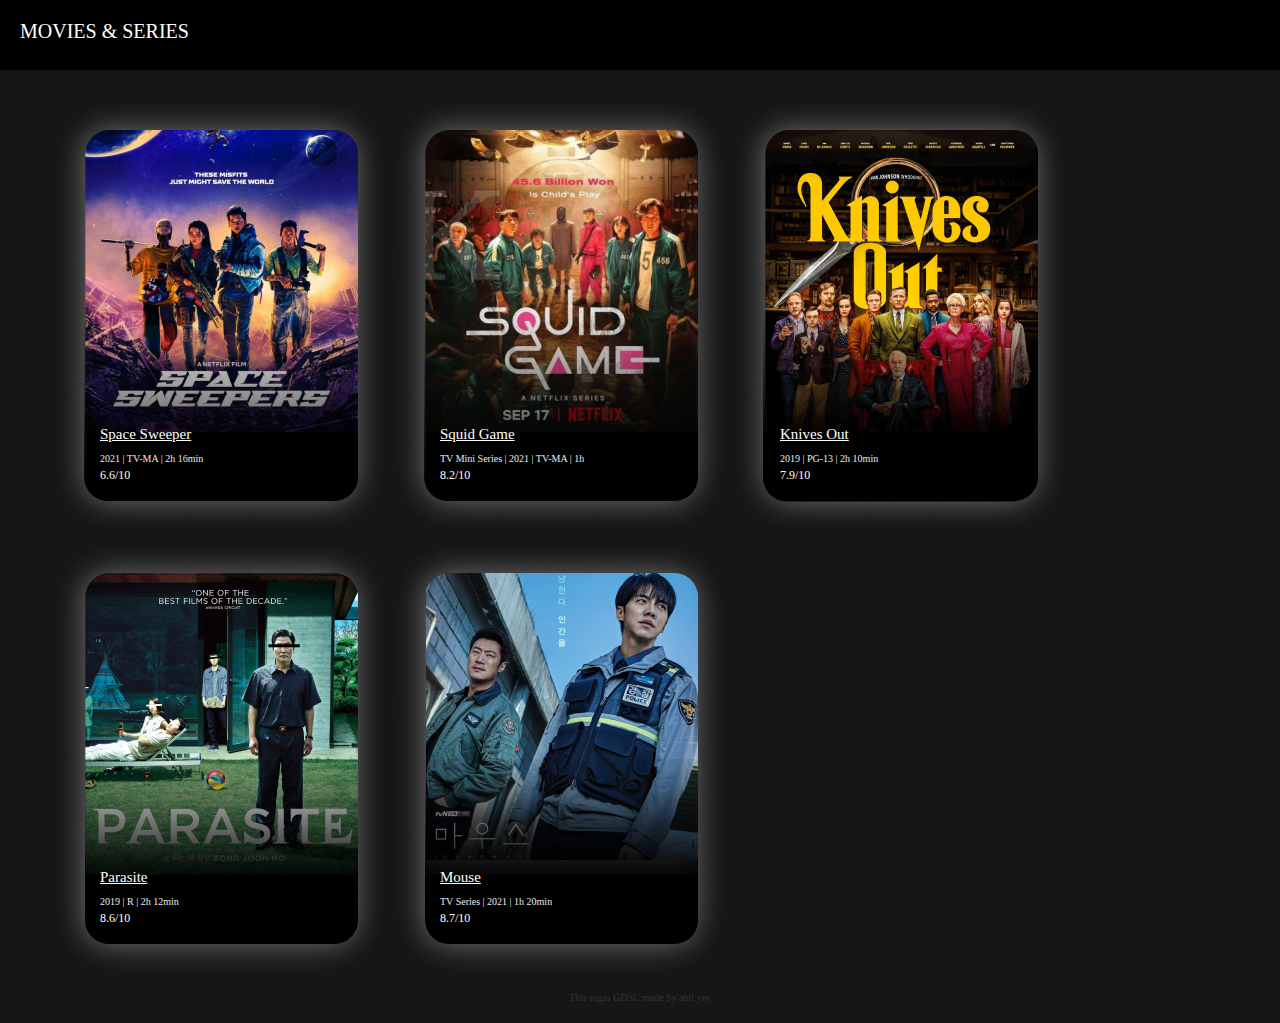
<file: index.html>
<!DOCTYPE html>
<html lang="en">
<head>
    <meta charset="UTF-8">
    <meta http-equiv="X-UA-Compatible" content="IE=edge">
    <meta name="viewport" content="width=device-width, initial-scale=1.0">
    <title>MOVIES & SERIES</title>
    <link rel="stylesheet" href="stylesheet.css">
</head>
<body>
    <header>
        <div class="header-logo">
            MOVIES & SERIES
        </div> 
    </header>
    <ul>
        <li class = "SS">
            <img class = "img" src="./Group 1SS.png" alt="Space Sweepers">
            <a class="title" href="https://putinabilla.github.io/SpaceSweepers/">Space Sweeper</a>
            <p class="prop">2021 | TV-MA | 2h 16min</p>
            <p class="rate">6.6/10</p>
        </li>
        <li>
            <img class = "img" src="./Group 2SG.png" alt="Squid Game">
            <a class="title" href="https://putinabilla.github.io/SquidGame/">Squid Game</a>
            <p class="prop">TV Mini Series | 2021 | TV-MA | 1h</p>
            <p class="rate">8.2/10</p>
        </li>
        <li>
            <img class = "img" src="./Group 2KO.png" alt="Knives Out">
            <a class="title" href="https://putinabilla.github.io/KnivesOut/">Knives Out</a>
            <p class="prop">2019 | PG-13 | 2h 10min</p>
            <p class="rate">7.9/10</p>
        </li>
        <li>
            <img class = "img" src="./Group 2P.png" alt="Knives Out">
            <a class="title" href="https://putinabilla.github.io/Parasite/">Parasite</a>
            <p class="prop">2019 | R | 2h 12min</p>
            <p class="rate">8.6/10</p>
        </li>
        <li class="lastli">
            <img class = "img" src="./Group 2M.png" alt="Knives Out">
            <a class="title" href="https://putinabilla.github.io/Mouse/">Mouse</a>
            <p class="prop">TV Series | 2021 | 1h 20min</p>
            <p class="rate">8.7/10</p>
        </li>
        </ul>
    <footer>
        This tugas GDSC made by abil yey
    </footer>
</body>
</html>
<script>
    
</script>
</file>
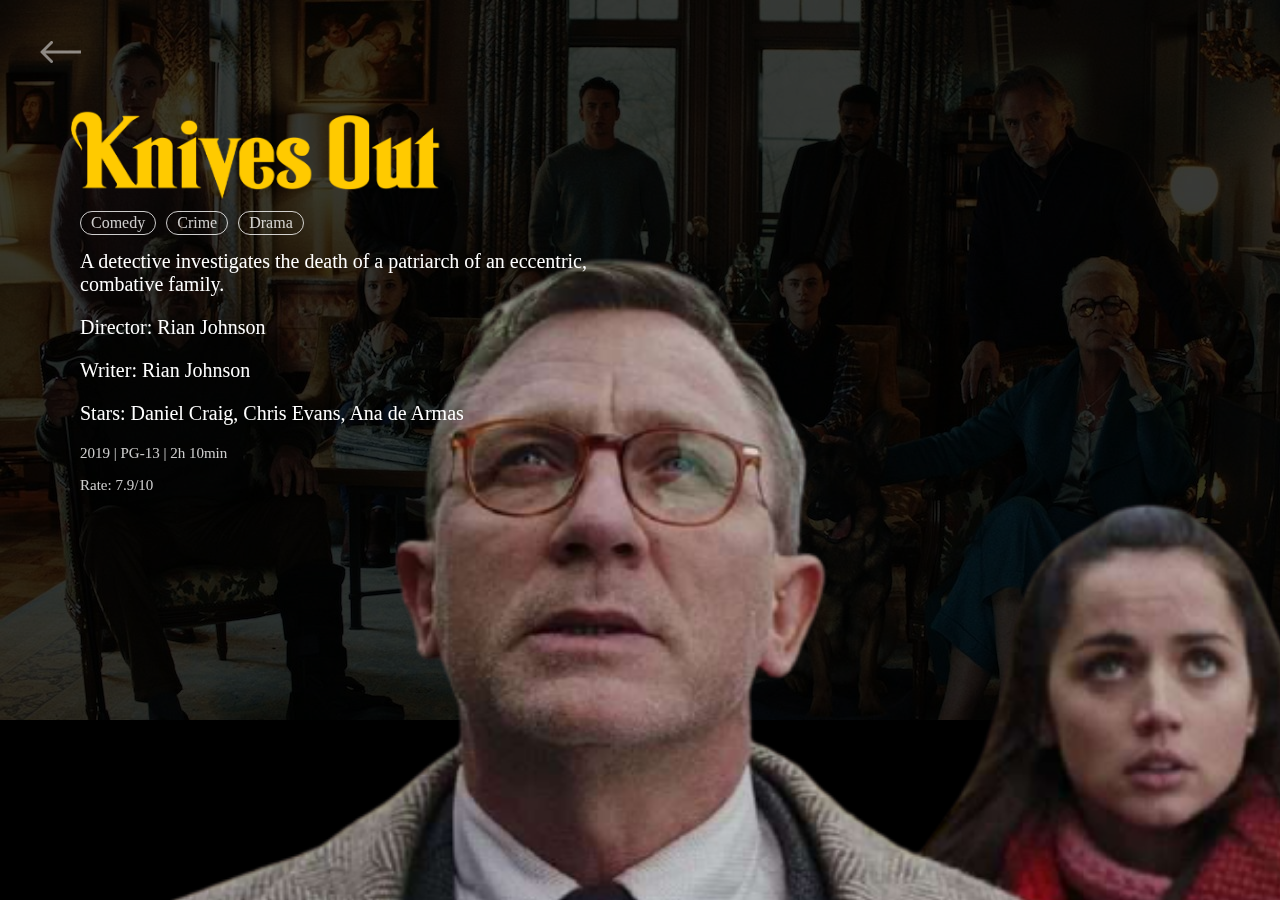
<file: KnivesOut/index.html>
<!DOCTYPE html>
<html lang="en">
<head>
    <meta charset="UTF-8">
    <meta http-equiv="X-UA-Compatible" content="IE=edge">
    <meta name="viewport" content="width=device-width, initial-scale=1.0">
    <title>Knives Out</title>
    <link rel="stylesheet" href="stylesheet_KO.css">
</head>
<body>
    <img class="bg" src="./KO_bg.jpg" alt="">
    <img class="person" src="./KO_person.png" alt="">
    <img class="logo" src="./image 15KO_logo.png" alt="">
    <ul class="genre">
        <li class="li">Comedy</li>
        <li class="li">Crime</li>
        <li class="li">Drama</li>
    </ul>
    <p class="desc">A detective investigates the death of a patriarch of an eccentric, combative family.</p>
    <p class="desc">Director: Rian Johnson</p>
    <p class="desc">Writer: Rian Johnson</p>
    <p class="desc">Stars: Daniel Craig, Chris Evans, Ana de Armas</p>
    <p class="details">2019 | PG-13 | 2h 10min</p>
    <p class="details">Rate: 7.9/10</p>
    <a class="back" href="https://putinabilla.github.io/"><img src="./Arrow 1arrow.png" alt=""></a>
</body>
</html>
</file>
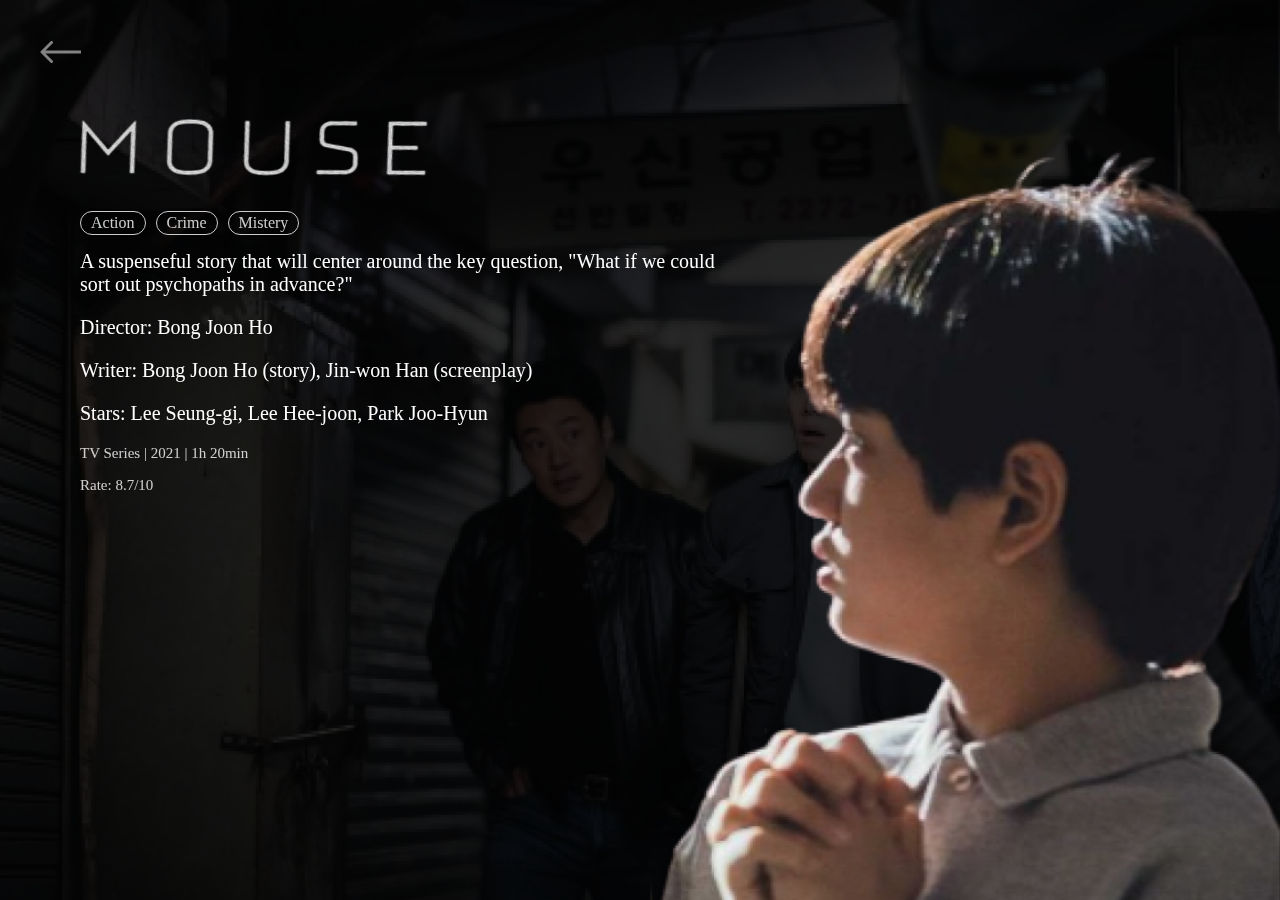
<file: Mouse/index.html>
<!DOCTYPE html>
<html lang="en">
<head>
    <meta charset="UTF-8">
    <meta http-equiv="X-UA-Compatible" content="IE=edge">
    <meta name="viewport" content="width=device-width, initial-scale=1.0">
    <title>Mouse</title>
    <link rel="stylesheet" href="stylesheet_M.css">
</head>
<body>
    <img class="bg" src="./M_bg.png" alt="">
    <img class="person" src="./image 12 (1).png" alt="">
    <img class="logo" src="./image 17 (1).png" alt="">
    <ul class="genre">
        <li class="li">Action</li>
        <li class="li">Crime</li>
        <li class="li">Mistery</li>
    </ul>
    <p class="desc">A suspenseful story that will center around the key question, "What if we could sort out psychopaths in advance?"</p>
    <p class="desc">Director: Bong Joon Ho</p>
    <p class="desc">Writer: Bong Joon Ho (story), Jin-won Han (screenplay)</p>
    <p class="desc">Stars: Lee Seung-gi, Lee Hee-joon, Park Joo-Hyun</p>
    <p class="details">TV Series | 2021 | 1h 20min</p>
    <p class="details">Rate: 8.7/10</p>
    <a class="back" href="https://putinabilla.github.io/"><img src="./Arrow 1arrow.png" alt=""></a>
</body>
</html>
</file>
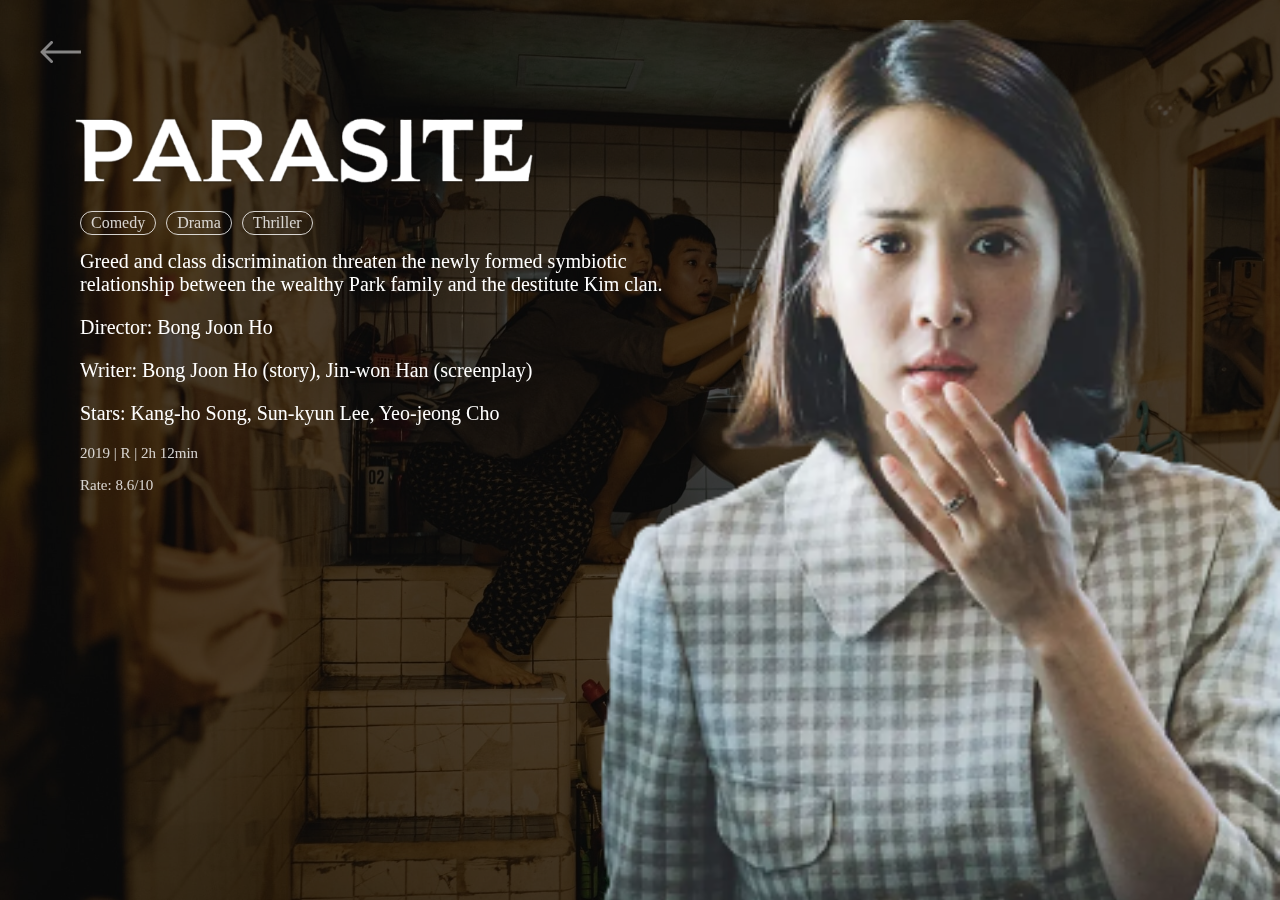
<file: Parasite/index.html>
<!DOCTYPE html>
<html lang="en">
<head>
    <meta charset="UTF-8">
    <meta http-equiv="X-UA-Compatible" content="IE=edge">
    <meta name="viewport" content="width=device-width, initial-scale=1.0">
    <title>Parasite</title>
    <link rel="stylesheet" href="stylesheet_P.css">
</head>
<body>
    <img class="bg" src="./fjPhDdmJJNK68cx19X0QQuNuHNY.jpeg" alt="">
    <img class="person" src="./image-removebg-preview (3).png" alt="">
    <img class="logo" src="./image 10logo_P.png" alt="">
    <ul class="genre">
        <li class="li">Comedy</li>
        <li class="li">Drama</li>
        <li class="li">Thriller</li>
    </ul>
    <p class="desc">Greed and class discrimination threaten the newly formed symbiotic relationship between the wealthy Park family and the destitute Kim clan.</p>
    <p class="desc">Director: Bong Joon Ho</p>
    <p class="desc">Writer: Bong Joon Ho (story), Jin-won Han (screenplay)</p>
    <p class="desc">Stars: Kang-ho Song, Sun-kyun Lee, Yeo-jeong Cho</p>
    <p class="details">2019 | R | 2h 12min</p>
    <p class="details">Rate: 8.6/10</p>
    <a class="back" href="https://putinabilla.github.io/"><img src="./Arrow 1arrow.png" alt=""></a>
</body>
</html>
</file>
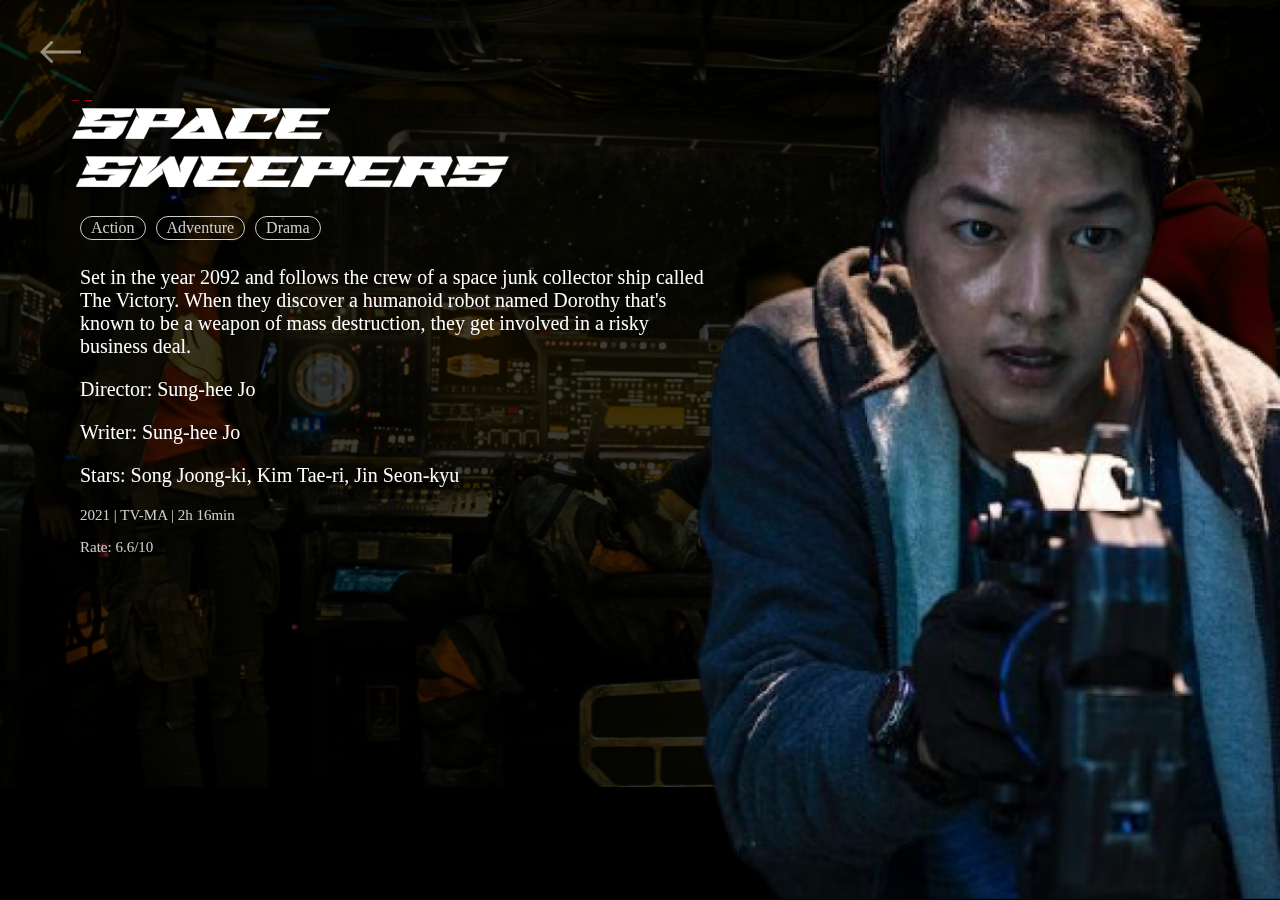
<file: SpaceSweepers/index.html>
<!DOCTYPE html>
<html lang="en">
<head>
    <meta charset="UTF-8">
    <meta http-equiv="X-UA-Compatible" content="IE=edge">
    <meta name="viewport" content="width=device-width, initial-scale=1.0">
    <title>Space Sweepers</title>
    <link rel="stylesheet" href="stylesheet_SS.css">
</head>
<body>
    <img class="bg" src="./image 5SS_bg.png" alt="">
    <img class="person" src="./image 6SS_person.png" alt="">
    <img class="logo" src="./Component 1SS_logo.png" alt="">
    <ul class="genre">
        <li>Action</li>
        <li>Adventure</li>
        <li>Drama</li>
    </ul>
    <p class="desc">Set in the year 2092 and follows the crew of a space junk collector ship called The Victory. When they discover a humanoid robot named Dorothy that's known to be a weapon of mass destruction, they get involved in a risky business deal.</p>
    <p class="desc">Director: Sung-hee Jo</p>
    <p class="desc">Writer: Sung-hee Jo</p>
    <p class="desc">Stars: Song Joong-ki, Kim Tae-ri, Jin Seon-kyu</p>
    <p class="details">2021 | TV-MA | 2h 16min</p>
    <p class="details">Rate: 6.6/10</p>
    <a class="back" href="https://putinabilla.github.io/"><img src="./Arrow 1arrow.png" alt=""></a>
</body>
</html>
</file>
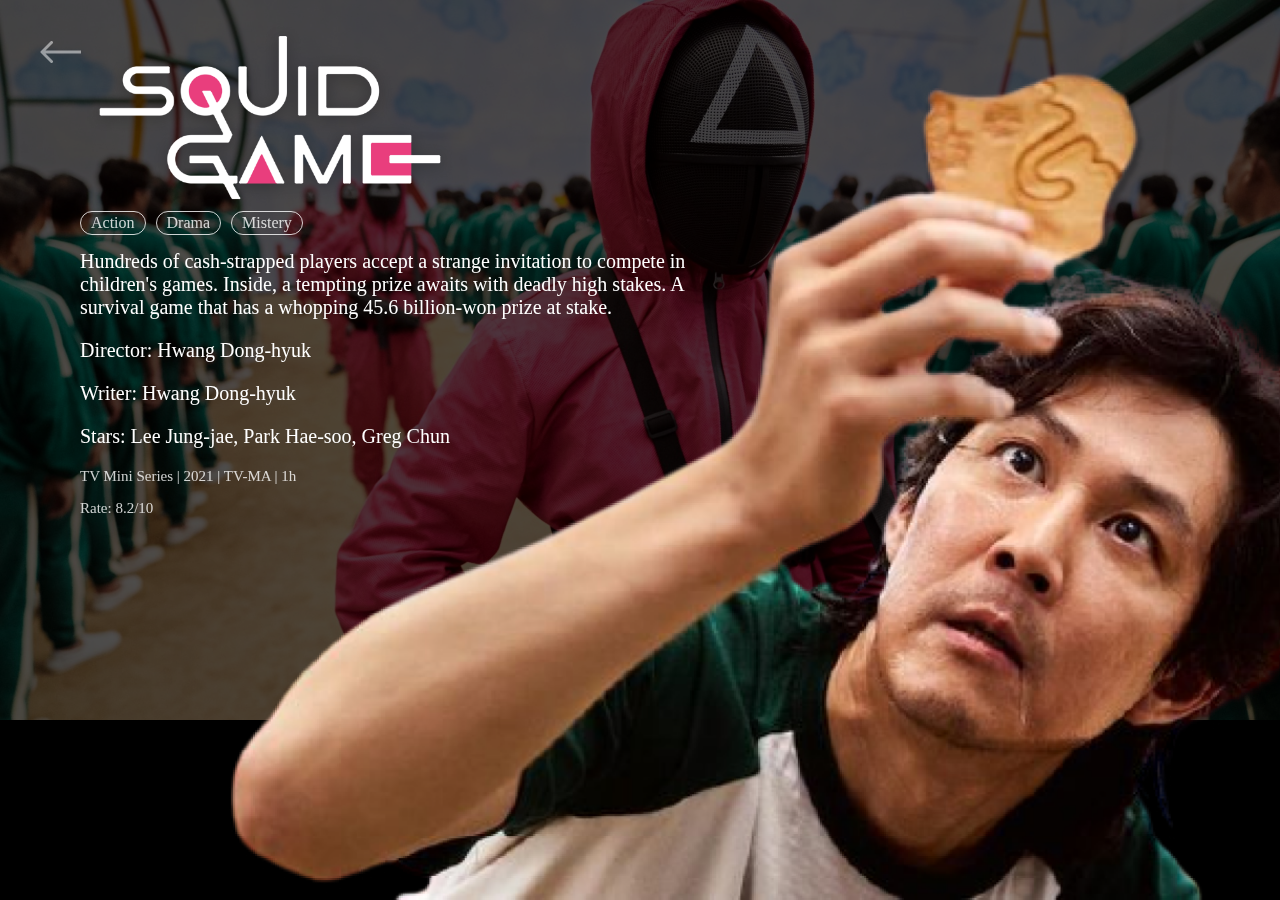
<file: SquidGame/index.html>
<!DOCTYPE html>
<html lang="en">
<head>
    <meta charset="UTF-8">
    <meta http-equiv="X-UA-Compatible" content="IE=edge">
    <meta name="viewport" content="width=device-width, initial-scale=1.0">
    <title>Squid Game</title>
    <link rel="stylesheet" href="stylesheet_SG.css">
</head>
<body>
    <img class="bg" src="./kdduRpoVRkGG3npmg4ZLyB.jpeg" alt="">
    <img class="person" src="./image 2SG_person.png" alt="">
    <img class="logo" src="./image 3SG_logo.png" alt="">
    <ul class="genre">
        <li>Action</li>
        <li>Drama</li>
        <li>Mistery</li>
    </ul>
    <p class="desc">Hundreds of cash-strapped players accept a strange invitation to compete in children's games. Inside, a tempting prize awaits with deadly high stakes. A survival game that has a whopping 45.6 billion-won prize at stake.</p>
    <p class="desc">Director: Hwang Dong-hyuk</p>
    <p class="desc">Writer: Hwang Dong-hyuk</p>
    <p class="desc">Stars: Lee Jung-jae, Park Hae-soo, Greg Chun</p>
    <p class="details">TV Mini Series | 2021 | TV-MA | 1h</p>
    <p class="details">Rate: 8.2/10</p>
    <a class="back" href="https://putinabilla.github.io/"><img src="./Arrow 1arrow.png" alt=""></a>
</body>
</html>
</file>
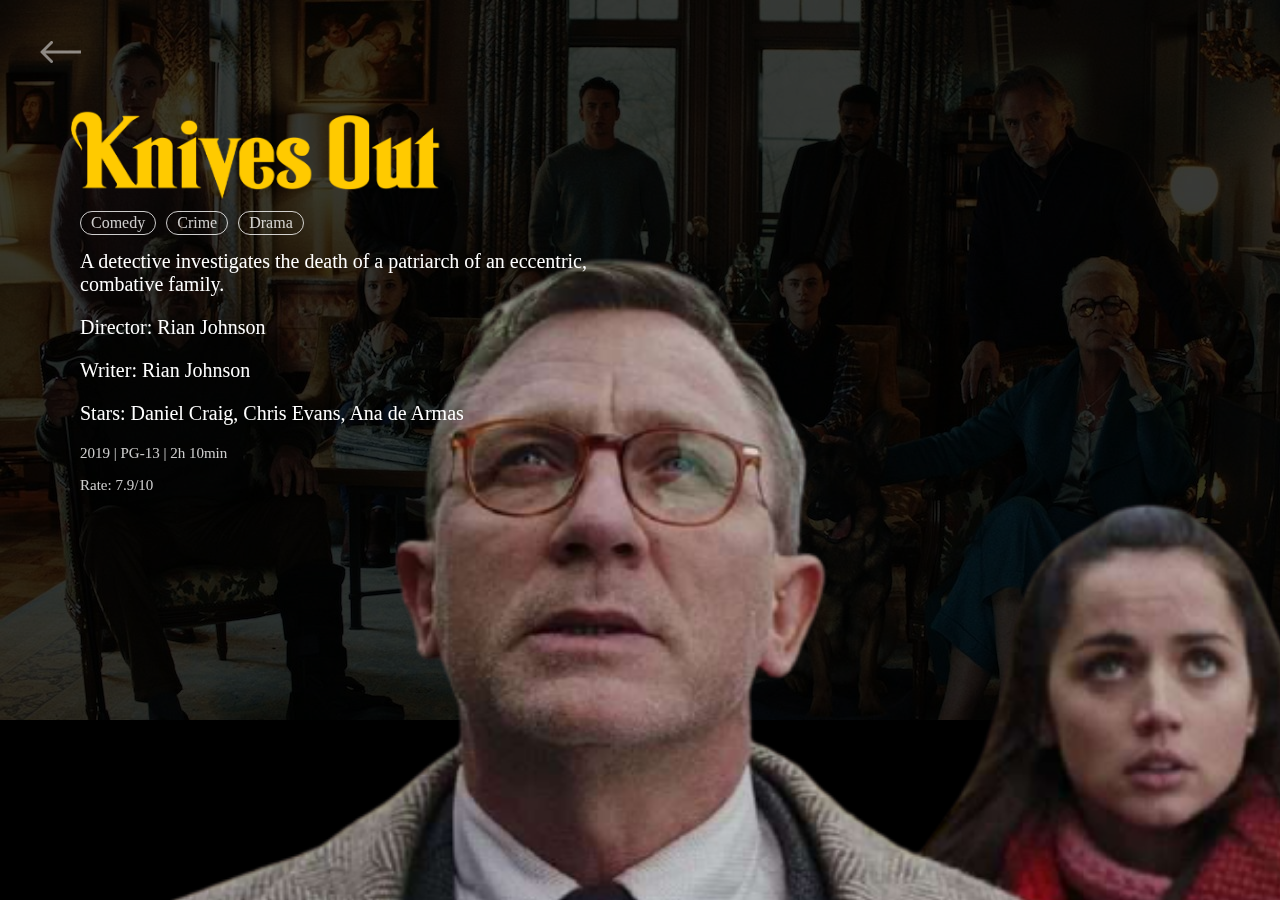
<file: KnivesOut/Knives Out.html>
<!DOCTYPE html>
<html lang="en">
<head>
    <meta charset="UTF-8">
    <meta http-equiv="X-UA-Compatible" content="IE=edge">
    <meta name="viewport" content="width=device-width, initial-scale=1.0">
    <title>Knives Out</title>
    <link rel="stylesheet" href="stylesheet_KO.css">
</head>
<body>
    <img class="bg" src="./KO_bg.jpg" alt="">
    <img class="person" src="./KO_person.png" alt="">
    <img class="logo" src="./image 15KO_logo.png" alt="">
    <ul class="genre">
        <li class="li">Comedy</li>
        <li class="li">Crime</li>
        <li class="li">Drama</li>
    </ul>
    <p class="desc">A detective investigates the death of a patriarch of an eccentric, combative family.</p>
    <p class="desc">Director: Rian Johnson</p>
    <p class="desc">Writer: Rian Johnson</p>
    <p class="desc">Stars: Daniel Craig, Chris Evans, Ana de Armas</p>
    <p class="details">2019 | PG-13 | 2h 10min</p>
    <p class="details">Rate: 7.9/10</p>
    <a class="back" href="file:///Users/putinabillaaidira/gdsc/GDSC_web.html"><img src="./Arrow 1arrow.png" alt=""></a>
</body>
</html>
</file>
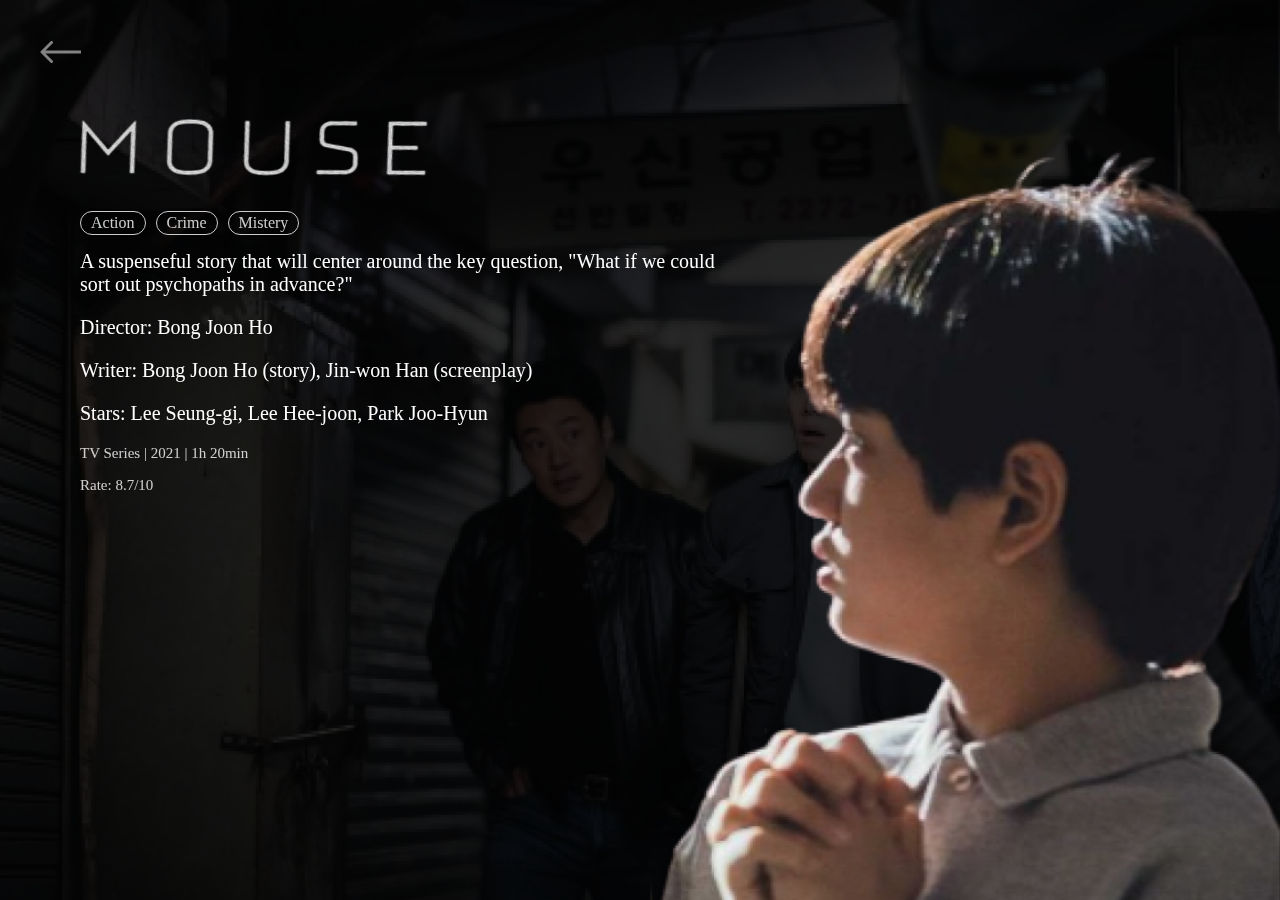
<file: Mouse/Mouse.html>
<!DOCTYPE html>
<html lang="en">
<head>
    <meta charset="UTF-8">
    <meta http-equiv="X-UA-Compatible" content="IE=edge">
    <meta name="viewport" content="width=device-width, initial-scale=1.0">
    <title>Mouse</title>
    <link rel="stylesheet" href="stylesheet_M.css">
</head>
<body>
    <img class="bg" src="./M_bg.png" alt="">
    <img class="person" src="./image 12 (1).png" alt="">
    <img class="logo" src="./image 17 (1).png" alt="">
    <ul class="genre">
        <li class="li">Action</li>
        <li class="li">Crime</li>
        <li class="li">Mistery</li>
    </ul>
    <p class="desc">A suspenseful story that will center around the key question, "What if we could sort out psychopaths in advance?"</p>
    <p class="desc">Director: Bong Joon Ho</p>
    <p class="desc">Writer: Bong Joon Ho (story), Jin-won Han (screenplay)</p>
    <p class="desc">Stars: Lee Seung-gi, Lee Hee-joon, Park Joo-Hyun</p>
    <p class="details">TV Series | 2021 | 1h 20min</p>
    <p class="details">Rate: 8.7/10</p>
    <a class="back" href="file:///Users/putinabillaaidira/gdsc/GDSC_web.html"><img src="./Arrow 1arrow.png" alt=""></a>
</body>
</html>
</file>
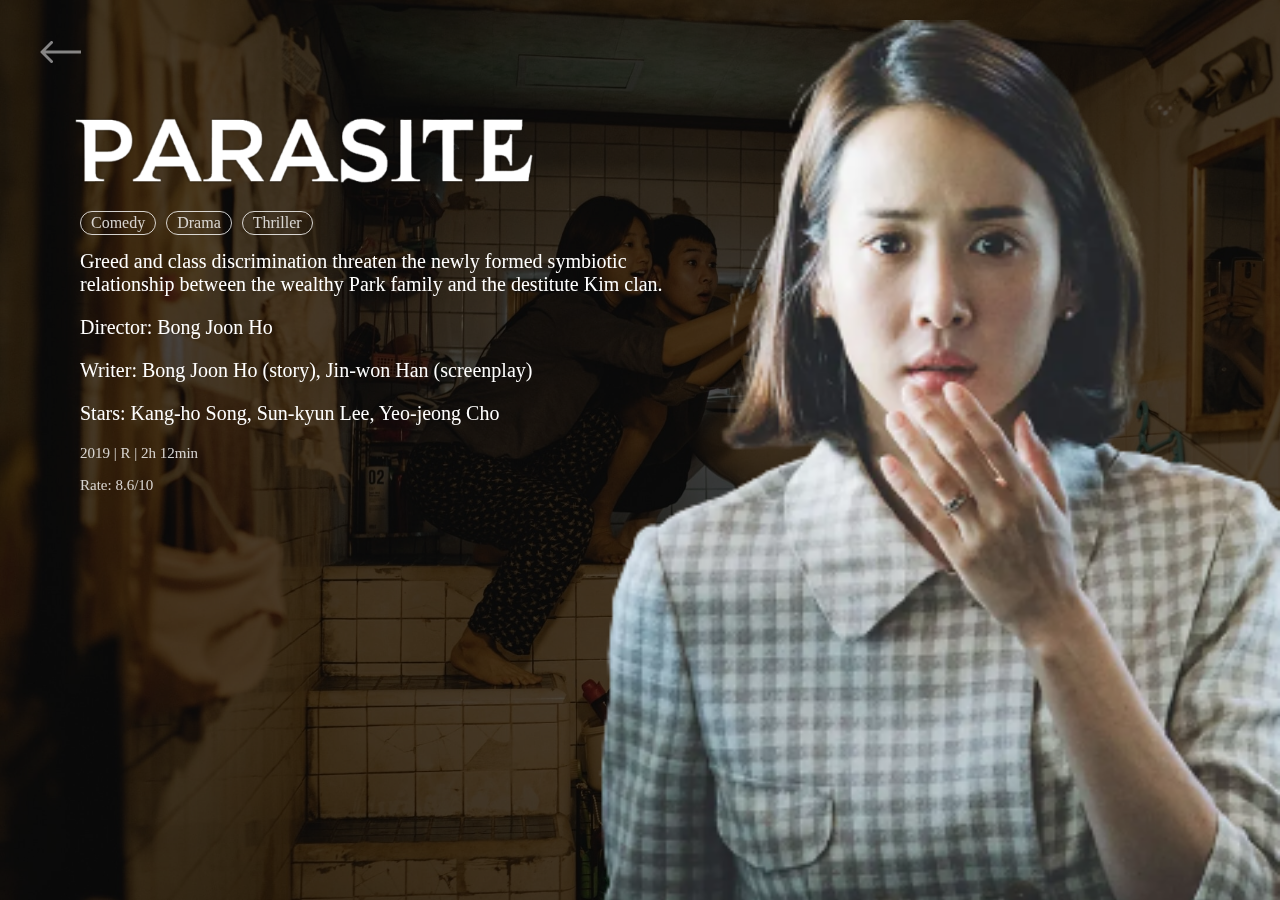
<file: Parasite/Parasite.html>
<!DOCTYPE html>
<html lang="en">
<head>
    <meta charset="UTF-8">
    <meta http-equiv="X-UA-Compatible" content="IE=edge">
    <meta name="viewport" content="width=device-width, initial-scale=1.0">
    <title>Parasite</title>
    <link rel="stylesheet" href="stylesheet_P.css">
</head>
<body>
    <img class="bg" src="./fjPhDdmJJNK68cx19X0QQuNuHNY.jpeg" alt="">
    <img class="person" src="./image-removebg-preview (3).png" alt="">
    <img class="logo" src="./image 10logo_P.png" alt="">
    <ul class="genre">
        <li class="li">Comedy</li>
        <li class="li">Drama</li>
        <li class="li">Thriller</li>
    </ul>
    <p class="desc">Greed and class discrimination threaten the newly formed symbiotic relationship between the wealthy Park family and the destitute Kim clan.</p>
    <p class="desc">Director: Bong Joon Ho</p>
    <p class="desc">Writer: Bong Joon Ho (story), Jin-won Han (screenplay)</p>
    <p class="desc">Stars: Kang-ho Song, Sun-kyun Lee, Yeo-jeong Cho</p>
    <p class="details">2019 | R | 2h 12min</p>
    <p class="details">Rate: 8.6/10</p>
    <a class="back" href="file:///Users/putinabillaaidira/gdsc/GDSC_web.html"><img src="./Arrow 1arrow.png" alt=""></a>
</body>
</html>
</file>
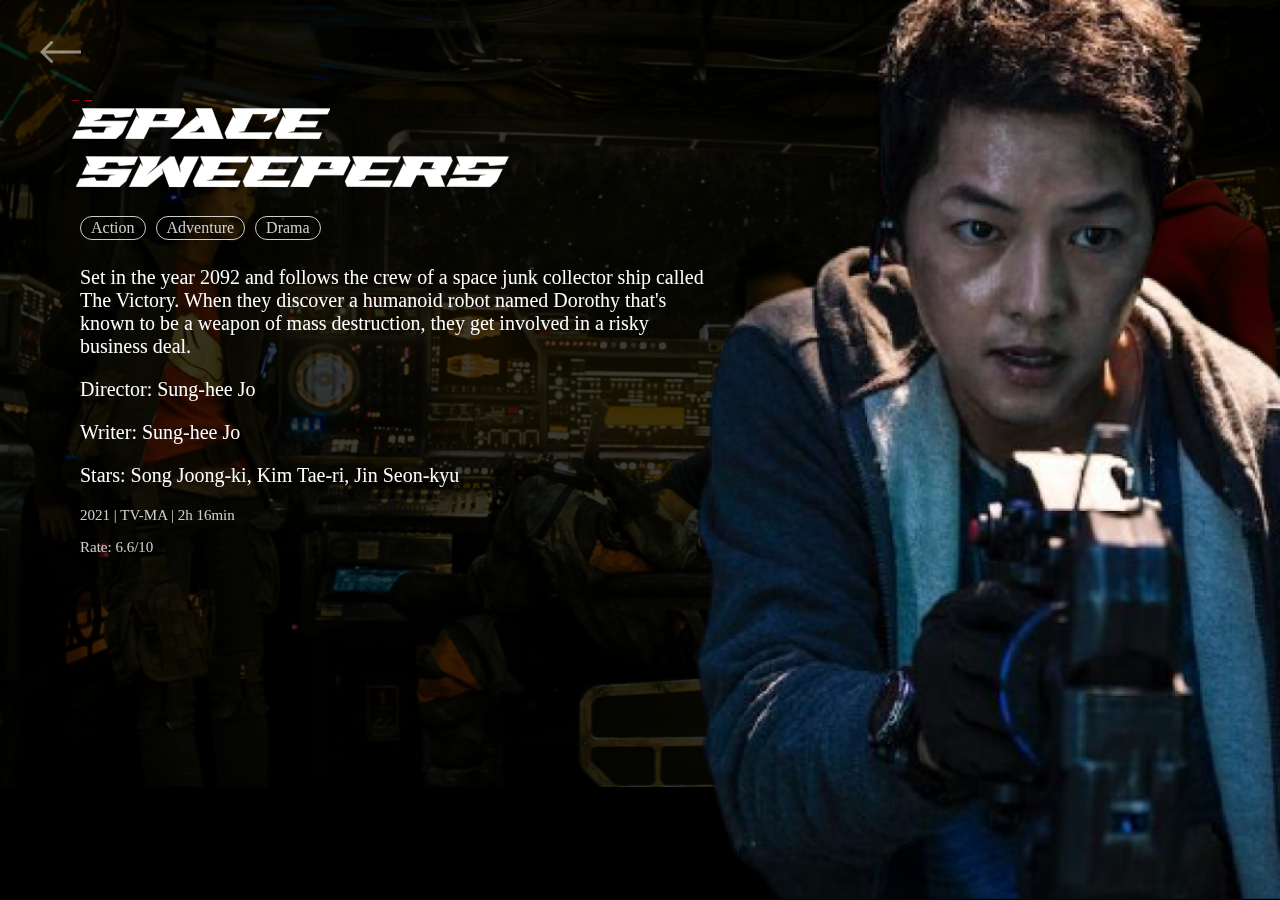
<file: SpaceSweepers/SpaceSweepers.html>
<!DOCTYPE html>
<html lang="en">
<head>
    <meta charset="UTF-8">
    <meta http-equiv="X-UA-Compatible" content="IE=edge">
    <meta name="viewport" content="width=device-width, initial-scale=1.0">
    <title>Space Sweepers</title>
    <link rel="stylesheet" href="stylesheet_SS.css">
</head>
<body>
    <img class="bg" src="./image 5SS_bg.png" alt="">
    <img class="person" src="./image 6SS_person.png" alt="">
    <img class="logo" src="./Component 1SS_logo.png" alt="">
    <ul class="genre">
        <li>Action</li>
        <li>Adventure</li>
        <li>Drama</li>
    </ul>
    <p class="desc">Set in the year 2092 and follows the crew of a space junk collector ship called The Victory. When they discover a humanoid robot named Dorothy that's known to be a weapon of mass destruction, they get involved in a risky business deal.</p>
    <p class="desc">Director: Sung-hee Jo</p>
    <p class="desc">Writer: Sung-hee Jo</p>
    <p class="desc">Stars: Song Joong-ki, Kim Tae-ri, Jin Seon-kyu</p>
    <p class="details">2021 | TV-MA | 2h 16min</p>
    <p class="details">Rate: 6.6/10</p>
    <a class="back" href="file:///Users/putinabillaaidira/gdsc/GDSC_web.html"><img src="./Arrow 1arrow.png" alt=""></a>
</body>
</html>
</file>
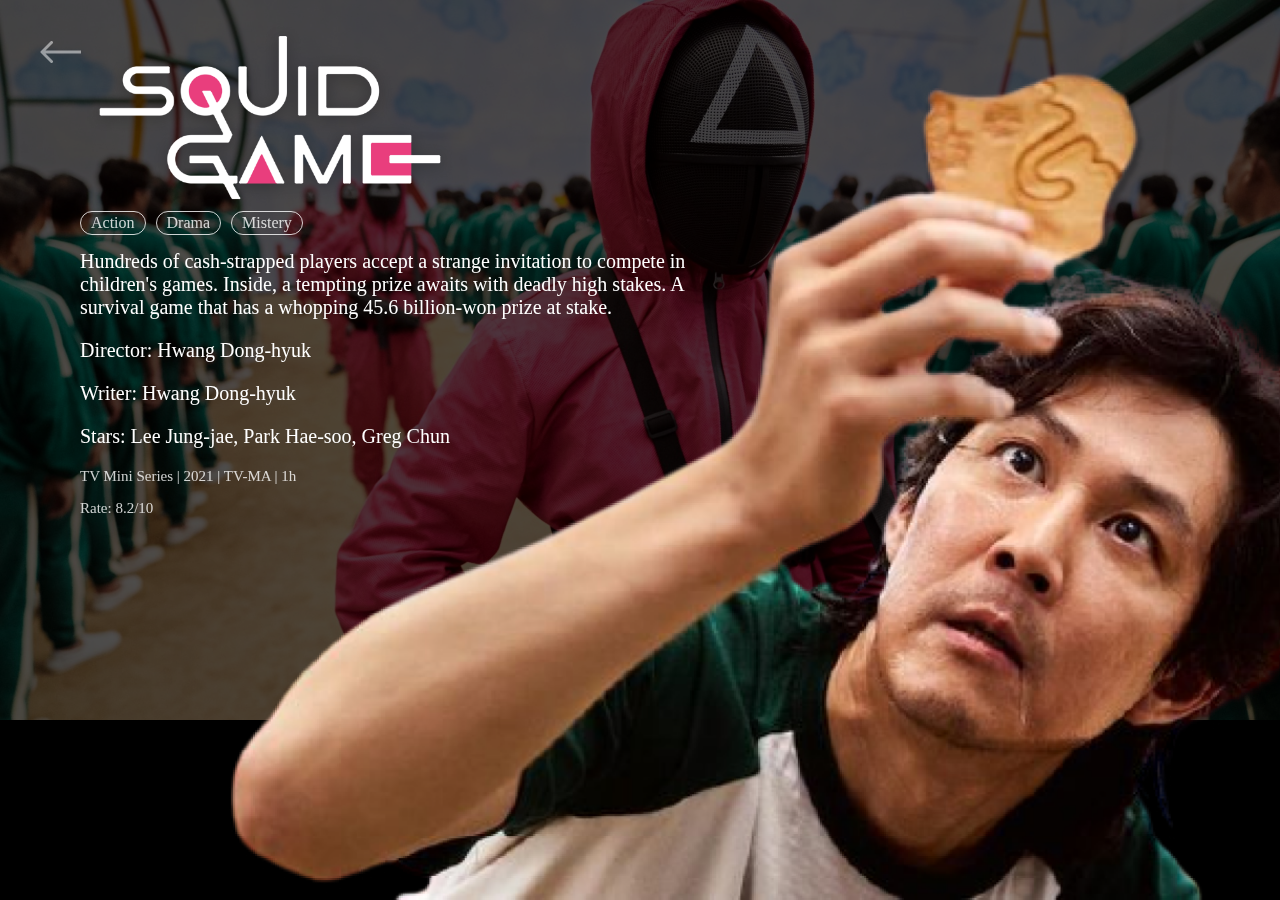
<file: SquidGame/SquidGame.html>
<!DOCTYPE html>
<html lang="en">
<head>
    <meta charset="UTF-8">
    <meta http-equiv="X-UA-Compatible" content="IE=edge">
    <meta name="viewport" content="width=device-width, initial-scale=1.0">
    <title>Squid Game</title>
    <link rel="stylesheet" href="stylesheet_SG.css">
</head>
<body>
    <img class="bg" src="./kdduRpoVRkGG3npmg4ZLyB.jpeg" alt="">
    <img class="person" src="./image 2SG_person.png" alt="">
    <img class="logo" src="./image 3SG_logo.png" alt="">
    <ul class="genre">
        <li>Action</li>
        <li>Drama</li>
        <li>Mistery</li>
    </ul>
    <p class="desc">Hundreds of cash-strapped players accept a strange invitation to compete in children's games. Inside, a tempting prize awaits with deadly high stakes. A survival game that has a whopping 45.6 billion-won prize at stake.</p>
    <p class="desc">Director: Hwang Dong-hyuk</p>
    <p class="desc">Writer: Hwang Dong-hyuk</p>
    <p class="desc">Stars: Lee Jung-jae, Park Hae-soo, Greg Chun</p>
    <p class="details">TV Mini Series | 2021 | TV-MA | 1h</p>
    <p class="details">Rate: 8.2/10</p>
    <a class="back" href="file:///Users/putinabillaaidira/gdsc/GDSC_web.html"><img src="./Arrow 1arrow.png" alt=""></a>
</body>
</html>
</file>
<file: stylesheet.css>
body{
    position: relative;
    width: fit-content;
    background-color: rgb(22, 22, 22);
    margin: 0px;
    padding: 0px;
    font-family: "Poppins";
}
header{
    position: fixed;
    z-index: 10;
    top: 0px;
    width: 100%;
    background-color: black;
    height: 70px;
}
.header-logo{
    font-size: 20px;
    color: rgb(255, 255, 255);
    padding: 20px;
}
ul{
    margin-right: 30px;
    margin-left: 10px;
    list-style: none;
}
li{
    float: left;
    position: relative;
    top: 80px;
    width:fit-content
}
.lastli{
    margin-bottom: 90px;
}
.title{
    position: absolute;
    top: 330px;
    left: 50px;
    color: rgb(255, 255, 255);
    font-size: 15px;
    width: max-content;
}
.title:hover{
    color: rgb(110, 110, 110);
}
.prop{
    position: absolute;
    top: 347px;
    left: 50px;
    color: rgb(236, 236, 236);
    font-size: 10px;   
    width: max-content;
}
.rate{
    position: absolute;
    top: 360px;
    left: 50px;
    color: rgb(255, 255, 255);
    font-size: 12px;
    width: max-content;
}
footer{
    clear: both;
    font-size: 10px;
    color: rgb(53, 53, 53);
    position: static;
text-align: center;
    margin-bottom: 20px;
    bottom: 0px;
}
</file>
<file: KnivesOut/stylesheet_KO.css>
body{
    position: absolute;
    margin: 0;
    padding: 0;
    background-color: black;
    font-family: "Poppins";
}
.bg{
    position: fixed;
    top: 0px;
    opacity: 0.3;
    background-color: black;
    width: 100%;
    background-clip: content-box;
}
.person{
    position: fixed;
    bottom: -150px; 
    right: -100px;
    height: 90%;
}
.logo{
    position: absolute;
    left: 70px;
    top: 100px;
    padding-right: 70px;
    width: 370px;
    height: 100px;
}
.desc{
    clear: both;
    position: relative;
    color: white;
    font-size:20px;
    min-width: 400px;
    width: 80%;
    max-width: 800px;
    top:200px;
    left:80px;
}
.details{
    position: relative;
    color: rgba(255, 255, 255, 0.8);
    font-size: 15px;
    width: 60%;
    top: 200px;
    left:80px;
}
.genre{
    list-style: none;
    position: relative;
    top:185px;
    left:40px; 
    padding-bottom: 10px;
    padding-right: 70px;
}
.li{
    margin-top: 10px;
    margin-right: 10px;
    float: left;
    padding: 2px 10px;
    width:fit-content;
    color: rgba(255, 255, 255, 0.8);
    border: 1px solid rgba(255, 255, 255, 0.8);
    box-sizing: border-box;
    border-radius: 76px;
}
.back{
    position: absolute;
    top:40px;
    left:40px;
    opacity: 50%;
}
.back:hover{
    opacity: 100%;
}
</file>
<file: Mouse/stylesheet_M.css>
body{
    position: absolute;
    margin: 0;
    padding: 0;
    background-color: black;
    font-family: "Poppins";
}
.bg{
    position: fixed;
    top: 0px;
    opacity: 0.3;
    background-color: black;
    width: 100%;
    background-clip: content-box;
}
.person{
    position: fixed;
    bottom: -150px; 
    right: 0px;
    height: 120%;
}
.logo{
    position: absolute;
    left: 70px;
    top: 100px;
    padding-right: 70px;
    width: 370px;
    height: 100px;
}
.desc{
    clear: both;
    position: relative;
    color: white;
    font-size:20px;
    min-width: 400px;
    width: 80%;
    max-width: 800px;
    top:200px;
    left:80px;
}
.details{
    position: relative;
    color: rgba(255, 255, 255, 0.8);
    font-size: 15px;
    width: 60%;
    top: 200px;
    left:80px;
}
.genre{
    list-style: none;
    position: relative;
    top:185px;
    left:40px; 
    padding-bottom: 10px;
    padding-right: 70px;
}
.li{
    margin-top: 10px;
    margin-right: 10px;
    float: left;
    padding: 2px 10px;
    width:fit-content;
    color: rgba(255, 255, 255, 0.8);
    border: 1px solid rgba(255, 255, 255, 0.8);
    box-sizing: border-box;
    border-radius: 76px;
}
.back{
    position: absolute;
    top:40px;
    left:40px;
    opacity: 50%;
}
.back:hover{
    opacity: 100%;
}
</file>
<file: Parasite/stylesheet_P.css>
body{
    position: absolute;
    margin: 0;
    padding: 0;
    background-color: black;
    font-family: "Poppins";
}
.bg{
    position: fixed;
    top: 0px;
    opacity: 0.3;
    background-color: black;
    height: 100%;
    background-clip: content-box;
}
.person{
    position: fixed;
    bottom: -200px; 
    right: 0px;
    height: 120%;
}
.logo{
    position: absolute;
    left: 70px;
    top: 60px;
    padding-right: 70px;
    width: 468.3px;
    height: 181.3px;
}
.desc{
    clear: both;
    position: relative;
    color: white;
    font-size:20px;
    min-width: 400px;
    width: 80%;
    max-width: 800px;
    top:200px;
    left:80px;
}
.details{
    position: relative;
    color: rgba(255, 255, 255, 0.8);
    font-size: 15px;
    width: 60%;
    top: 200px;
    left:80px;
}
.genre{
    list-style: none;
    position: relative;
    top:185px;
    left:40px; 
    padding-bottom: 10px;
    padding-right: 70px;
}
.li{
    margin-top: 10px;
    margin-right: 10px;
    float: left;
    padding: 2px 10px;
    width:fit-content;
    color: rgba(255, 255, 255, 0.8);
    border: 1px solid rgba(255, 255, 255, 0.8);
    box-sizing: border-box;
    border-radius: 76px;
}
.back{
    position: absolute;
    top:40px;
    left:40px;
    opacity: 50%;
}
.back:hover{
    opacity: 100%;
}
</file>
<file: SpaceSweepers/stylesheet_SS.css>
body{
    position: absolute;
    margin: 0;
    padding: 0;
    background-color: black;
    font-family: "Poppins";
}
.bg{
    position: fixed;
    top: 0px;
    background-color: black;
    opacity: 0.5;
    width: 100%;
    background-clip: content-box;
}
.person{
    position: fixed;
    top: 0px; 
    right: 0px;
    height: 100%;
}
.logo{
    position: absolute;
    left: 70px;
    top: 100px;
    padding-right: 70px;
    width: fit-content;
    height: fit-content;
}
.desc{
    clear: both;
    position: relative;
    color: white;
    font-size:20px;
    min-width: 400px;
    width: 80%;
    max-width: 800px;
    top:220px;
    left:80px;
}
.details{
    position: relative;
    color: rgba(255, 255, 255, 0.8);
    font-size: 15px;
    width: 60%;
    top: 220px;
    left:80px;
}
.genre{
    list-style: none;
    position:relative;
    top:200px;
    left:40px;  
    padding-bottom: 10px;
    padding-right: 70px;
}
li{
    margin-right: 10px;
    float: left;
    padding: 2px 10px;
    width:fit-content;
    color: rgba(255, 255, 255, 0.8);
    border: 1px solid rgba(255, 255, 255, 0.8);
    box-sizing: border-box;
    border-radius: 76px;
}
.back{
    position: absolute;
    top:40px;
    left:40px;
    opacity: 50%;
}
.back:hover{
    opacity: 100%;
}
</file>
<file: SquidGame/stylesheet_SG.css>
body{
    position: absolute;
    margin: 0;
    padding: 0;
    background-color: black;
    font-family: "Poppins";
}
.bg{
    position: fixed;
    top: 0px;
    opacity: 0.3;
    background-color: black;
    width: 100%;
    background-clip: content-box;
}
.person{
    position: fixed;
    top: 0px; 
    right: 0px;
    height: 100%;
}
.logo{
    position: absolute;
    left: 70px;
    top: 15px;
    padding-right: 70px;
    width: 400px;
    height: 210px;
}
.desc{
    clear: both;
    position: relative;
    color: white;
    font-size:20px;
    min-width: 400px;
    width: 80%;
    max-width: 800px;
    top:200px;
    left:80px;
}
.details{
    position: relative;
    color: rgba(255, 255, 255, 0.8);
    font-size: 15px;
    width: 60%;
    top: 200px;
    left:80px;
}
.genre{
    list-style: none;
    position:relative;
    top:185px;
    left:40px;  
    padding-bottom: 10px;
    padding-right: 70px;
}
li{
    margin-top: 10px;
    margin-right: 10px;
    float: left;
    padding: 2px 10px;
    width:fit-content;
    color: rgba(255, 255, 255, 0.8);
    border: 1px solid rgba(255, 255, 255, 0.8);
    box-sizing: border-box;
    border-radius: 76px;
}
.back{
    position: absolute;
    top:40px;
    left:40px;
    opacity: 50%;
}
.back:hover{
    opacity: 100%;
}
</file>
